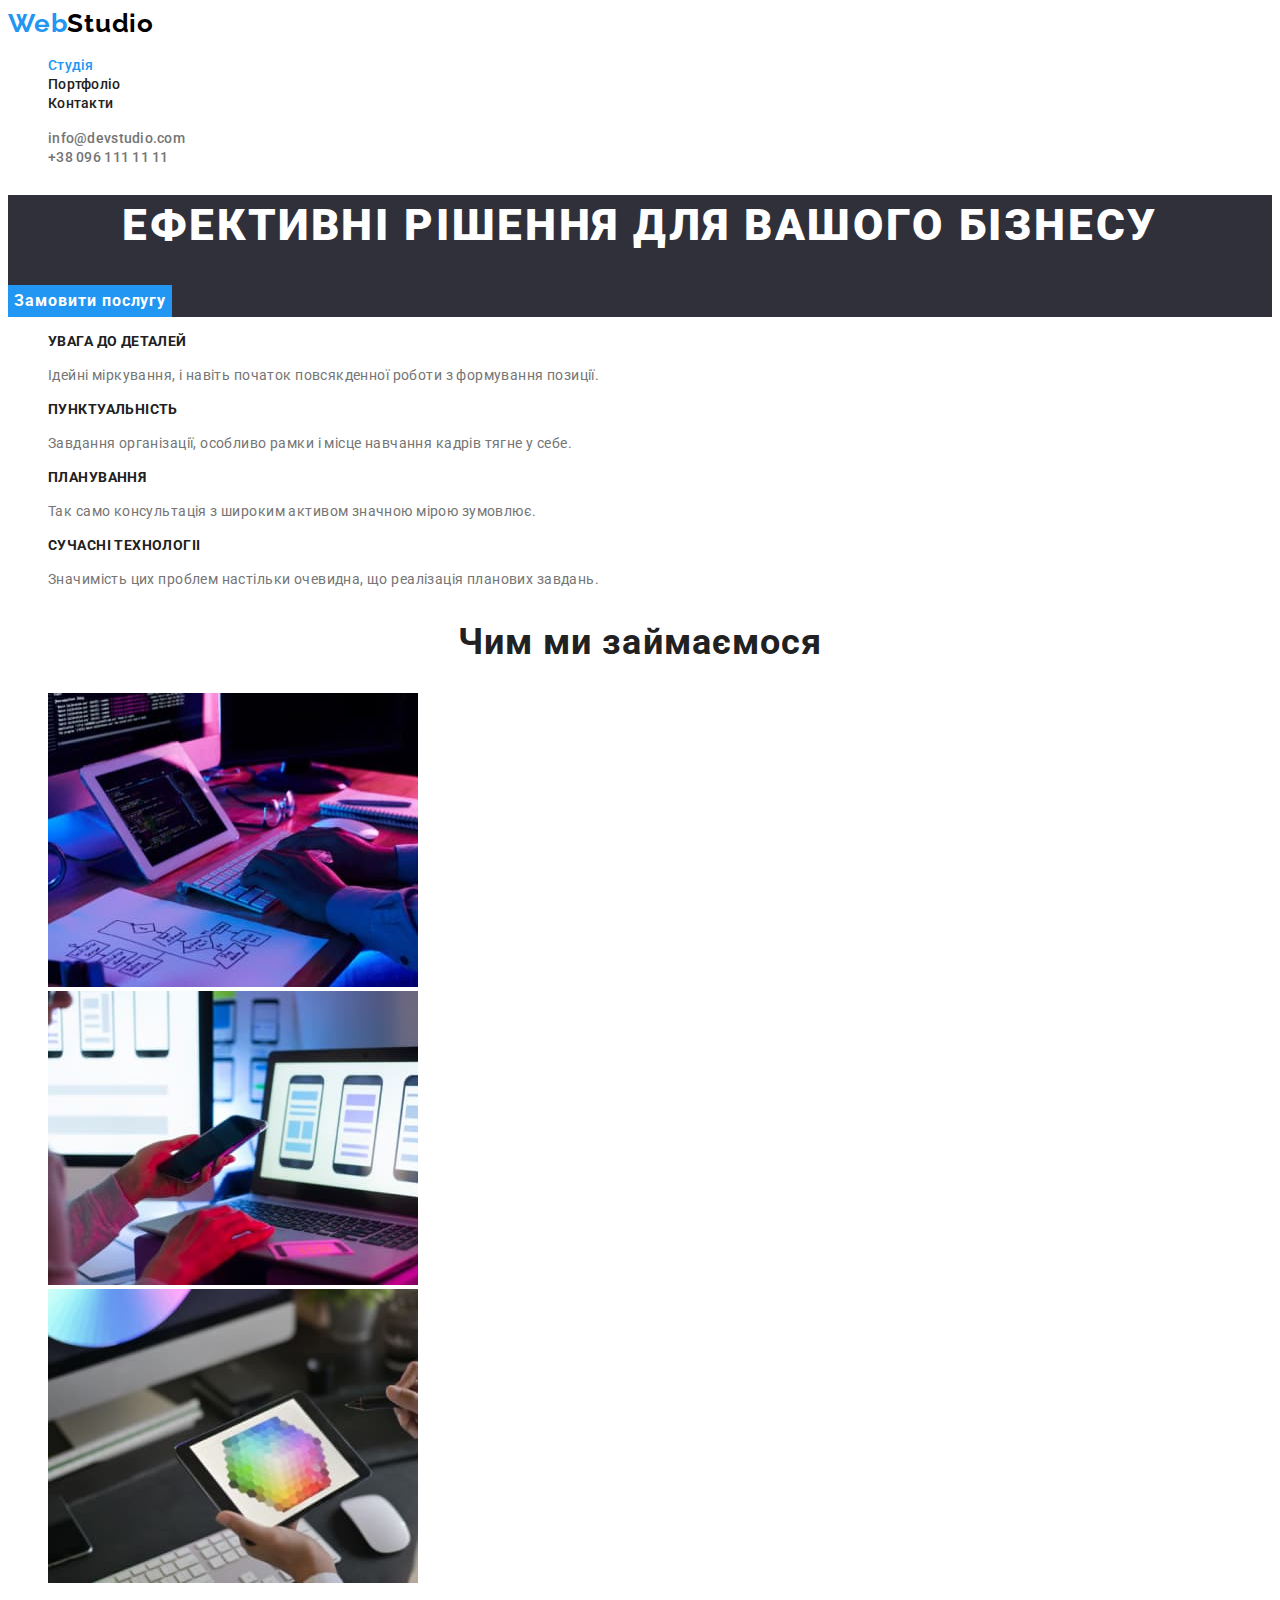
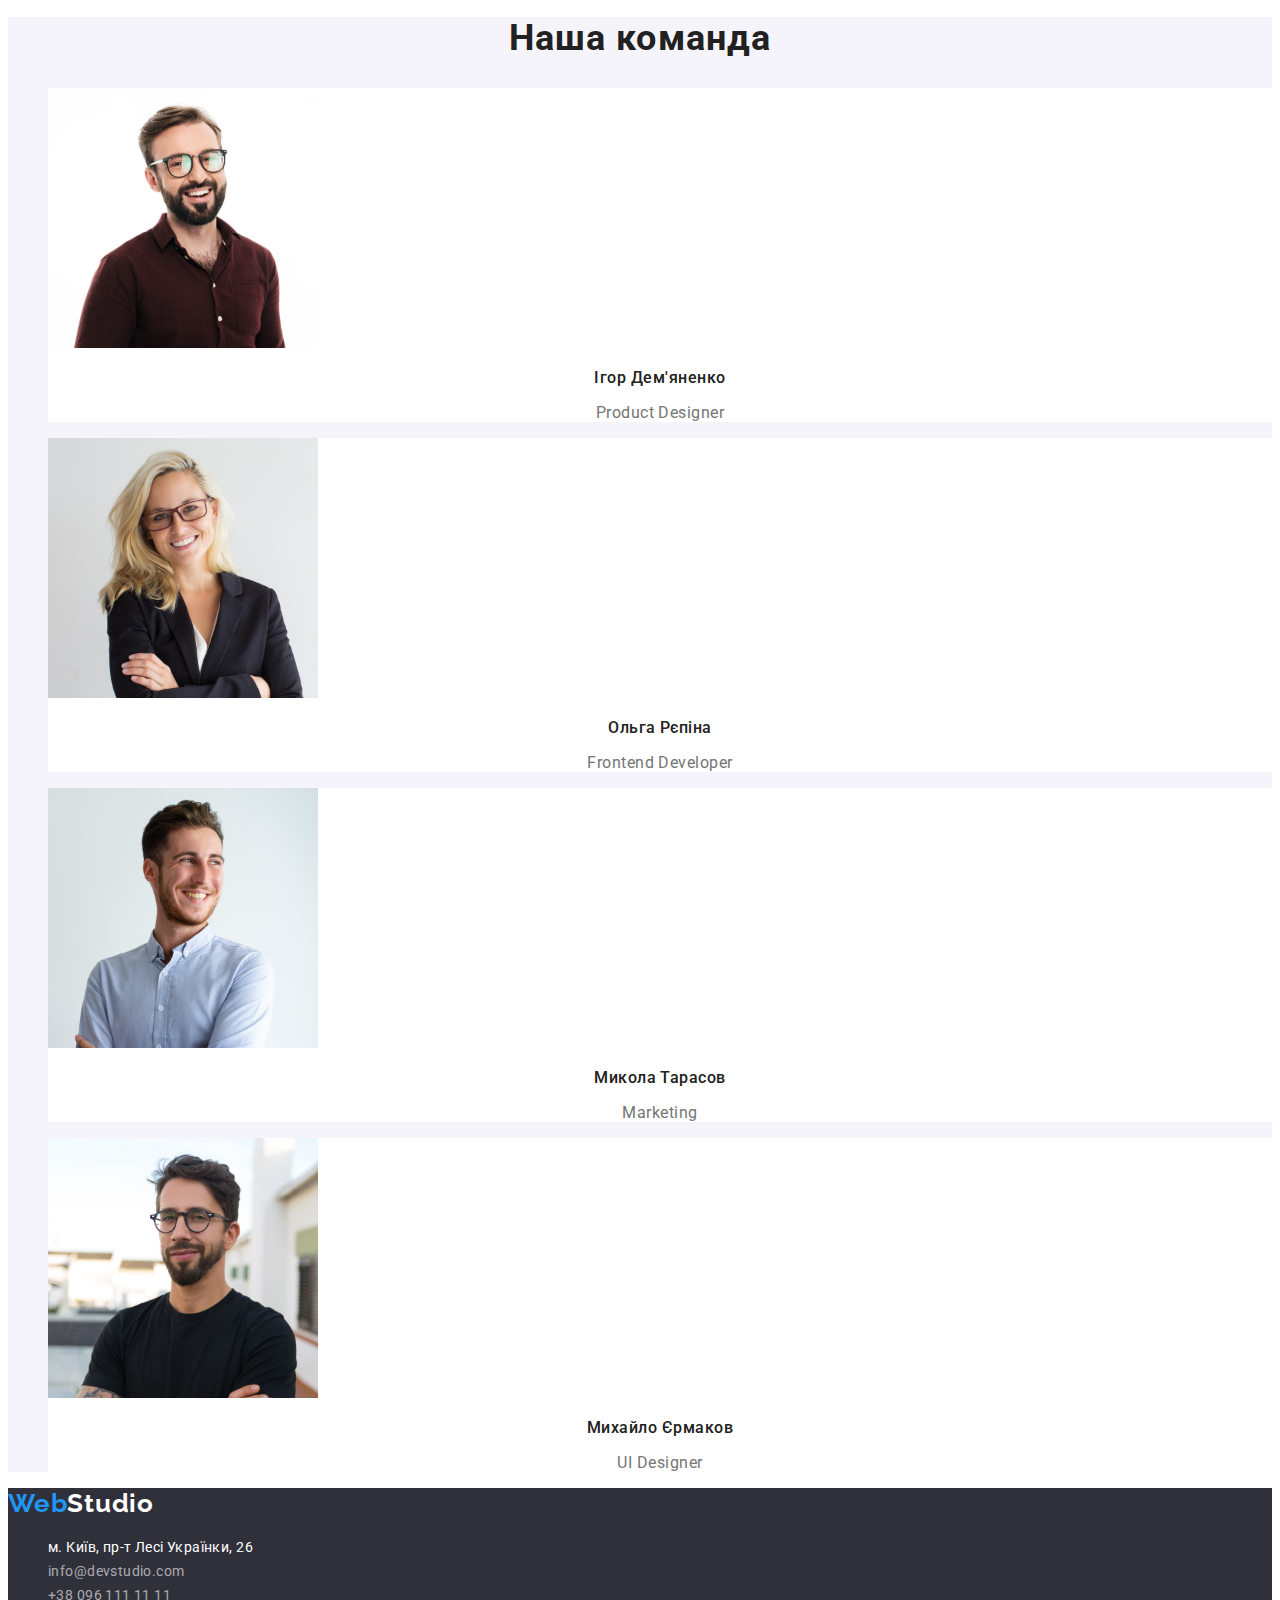
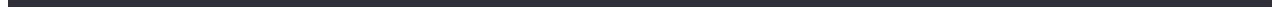
<file: index.html>
<!DOCTYPE html>
<html lang="uk">
  <head>
    <meta charset="UTF-8" />
    <meta http-equiv="X-UA-Compatible" content="IE=edge" />
    <meta name="viewport" content="width=device-width, initial-scale=1.0" />
    <title>WebStudio</title>
    <link rel="preconnect" href="https://fonts.googleapis.com" />
    <link rel="preconnect" href="https://fonts.gstatic.com" crossorigin />
    <link
      href="https://fonts.googleapis.com/css2?family=Raleway:wght@700&family=Roboto:wght@400;500;700;900&display=swap"
      rel="stylesheet"
    />
    <link rel="stylesheet" href="./css/style.css" />
  </head>
  <body>
    <header>
      <a class="logo" href="">Web<span class="logo-header">Studio</span></a>
      <nav>
        <ul class="nav-list list">
          <li class="nav-item">
            <a href="" class="nav-link link current">Студія</a>
          </li>
          <li class="nav-item">
            <a href="./portfolio.html" class="nav-link link">Портфоліо</a>
          </li>
          <li class="nav-item">
            <a href="" class="nav-link link">Контакти</a>
          </li>
        </ul>
      </nav>
      <ul class="list">
        <li>
          <a href="mailto:info@devstudio.com" class="header-mail link nav-link"
            >info@devstudio.com</a
          >
        </li>
        <li>
          <a href="tel:+380961111111" class="header-tel link nav-link"
            >+38 096 111 11 11</a
          >
        </li>
      </ul>
    </header>
    <main>
      <section class="hero-section">
        <h1 class="hero-title">Ефективні рішення для вашого бізнесу</h1>
        <button class="btn-hero" type="button">Замовити послугу</button>
      </section>
      <section class="benefits">
        <h2 class="visually-hidden">Переваги</h2>
        <ul class="list">
          <li>
            <h3 class="benefits-title">Увага до деталей</h3>
            <p class="benefits-text">
              Ідейні міркування, і навіть початок повсякденної роботи з
              формування позиції.
            </p>
          </li>
          <li>
            <h3 class="benefits-title">Пунктуальність</h3>
            <p class="benefits-text">
              Завдання організації, особливо рамки і місце навчання кадрів тягне
              у себе.
            </p>
          </li>
          <li>
            <h3 class="benefits-title">Планування</h3>
            <p class="benefits-text">
              Так само консультація з широким активом значною мірою зумовлює.
            </p>
          </li>
          <li>
            <h3 class="benefits-title">Сучасні технологіі</h3>
            <p class="benefits-text">
              Значимість цих проблем настільки очевидна, що реалізація планових
              завдань.
            </p>
          </li>
        </ul>
      </section>
      <section class="works">
        <h2 class="works-title">Чим ми займаємося</h2>
        <ul class="list">
          <li>
            <img
              src="./img/gallery-img-1.jpg"
              alt="computer work"
              width="370"
              height="294"
            />
          </li>
          <li>
            <img
              src="./img/gallery-img-2.jpg"
              alt="computer work"
              width="370"
              height="294"
            />
          </li>
          <li>
            <img
              src="./img/gallery-img-3.jpg"
              alt="computer work"
              width="370"
              height="294"
            />
          </li>
        </ul>
      </section>
      <section class="staff">
        <h2 class="staf-title">Наша команда</h2>
        <ul class="list">
          <li class="staff-card">
            <img
              src="./img/ihor-img-4.jpg"
              alt="ihor"
              width="270"
              height="260"
            />
            <h3 class="staff-name">Ігор Дем'яненко</h3>
            <p class="staff-profession">Product Designer</p>
          </li>
          <li class="staff-card">
            <img
              src="./img/olga-img-5.jpg"
              alt="olga"
              width="270"
              height="260"
            />
            <h3 class="staff-name">Ольга Рєпіна</h3>
            <p class="staff-profession">Frontend Developer</p>
          </li>
          <li class="staff-card">
            <img
              src="./img/mukola-img-6.jpg"
              alt="mukola"
              width="270"
              height="260"
            />
            <h3 class="staff-name">Микола Тарасов</h3>
            <p class="staff-profession">Marketing</p>
          </li>
          <li class="staff-card">
            <img
              src="./img/mukhaylo-img-7.jpg"
              alt="mukhaylo"
              width="270"
              height="260"
            />
            <h3 class="staff-name">Михайло Єрмаков</h3>
            <p class="staff-profession">UI Designer</p>
          </li>
        </ul>
      </section>
    </main>
    <footer class="footer">
      <a class="logo" href="">Web<span class="logo-footer">Studio</span></a>
      <address>
        <ul class="list">
          <li>
            <a
              href="https://goo.gl/maps/xZHKxqKx7CFX3MVU"
              class="link address nav-link"
              target="_blank"
              rel="noopener noreferrer nofollow"
              >м. Київ, пр-т Лесі Українки, 26</a
            >
          </li>
          <li>
            <a
              href="mailto:info@devstudio.com"
              class="link footer-mail nav-link"
              >info@devstudio.com</a
            >
          </li>
          <li>
            <a href="tel:+380961111111" class="link footer-tel nav-link"
              >+38 096 111 11 11</a
            >
          </li>
        </ul>
      </address>
    </footer>
  </body>
</html>
</file>
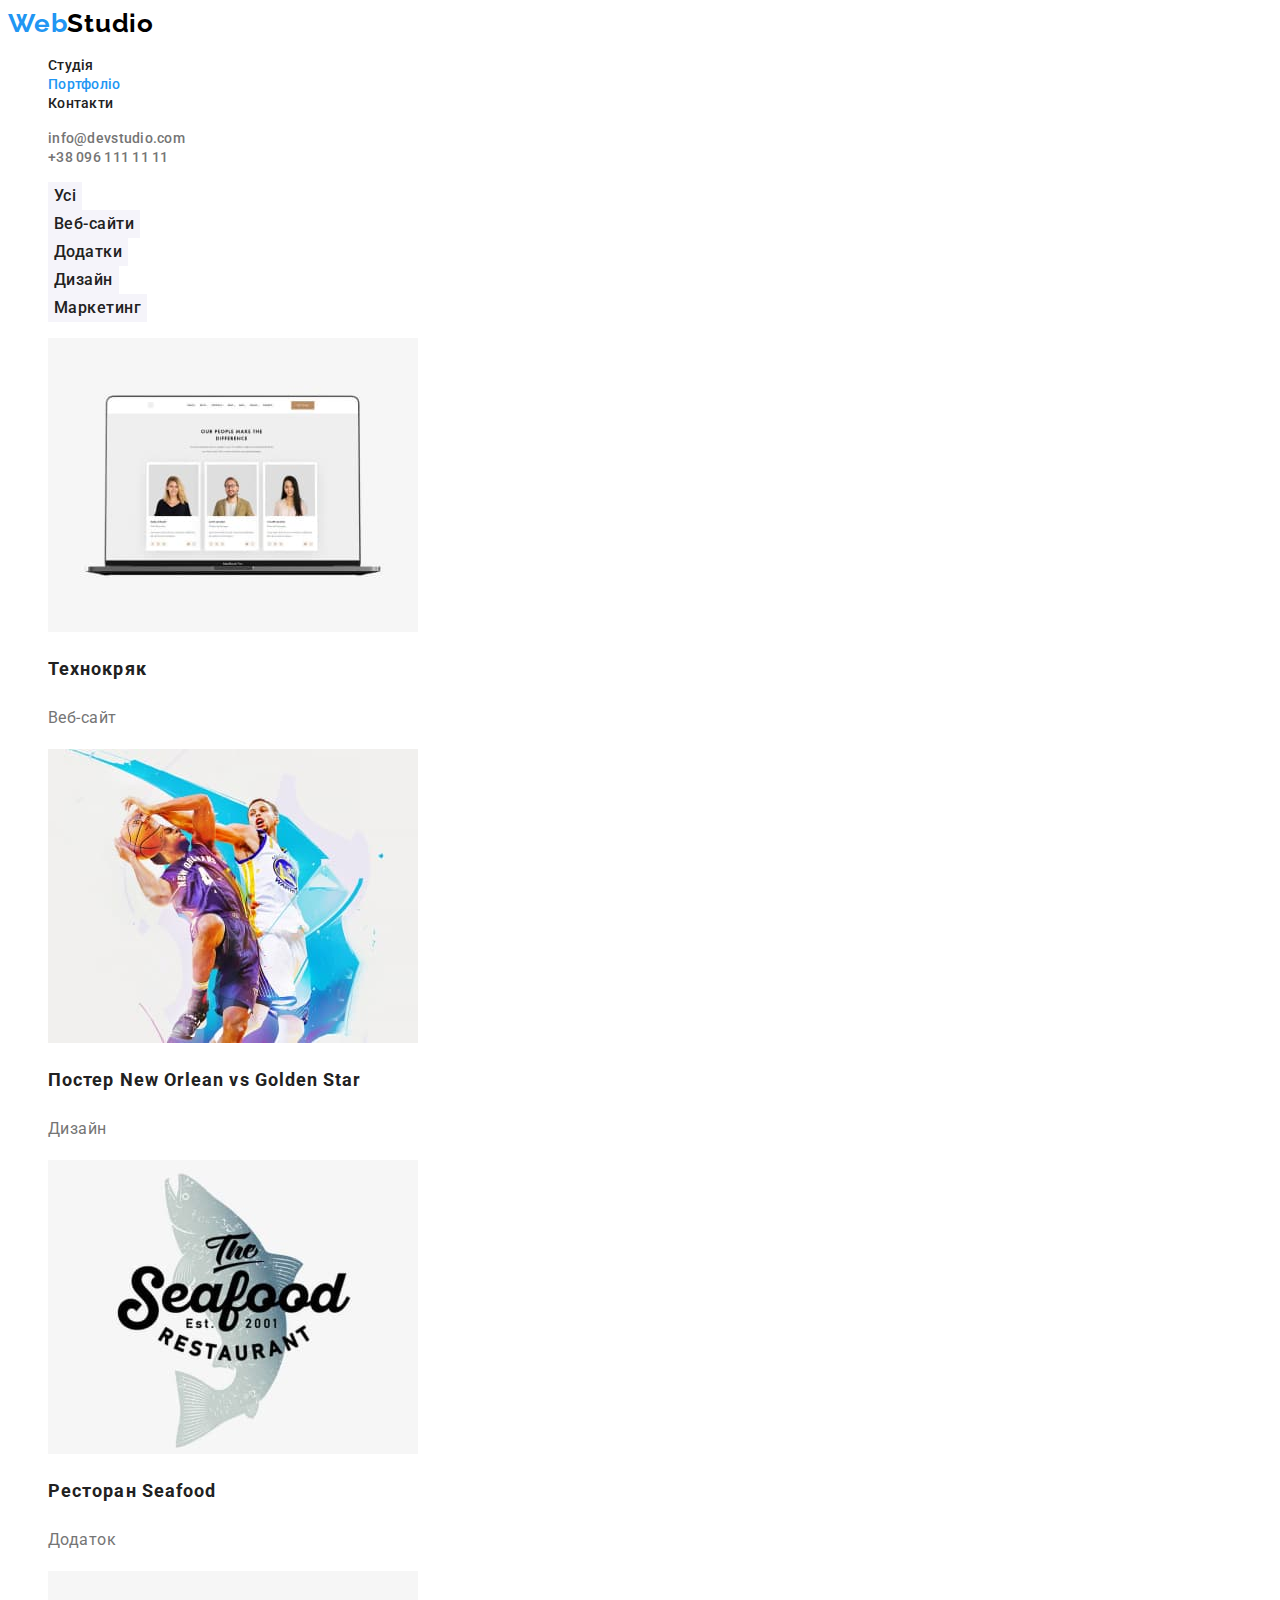
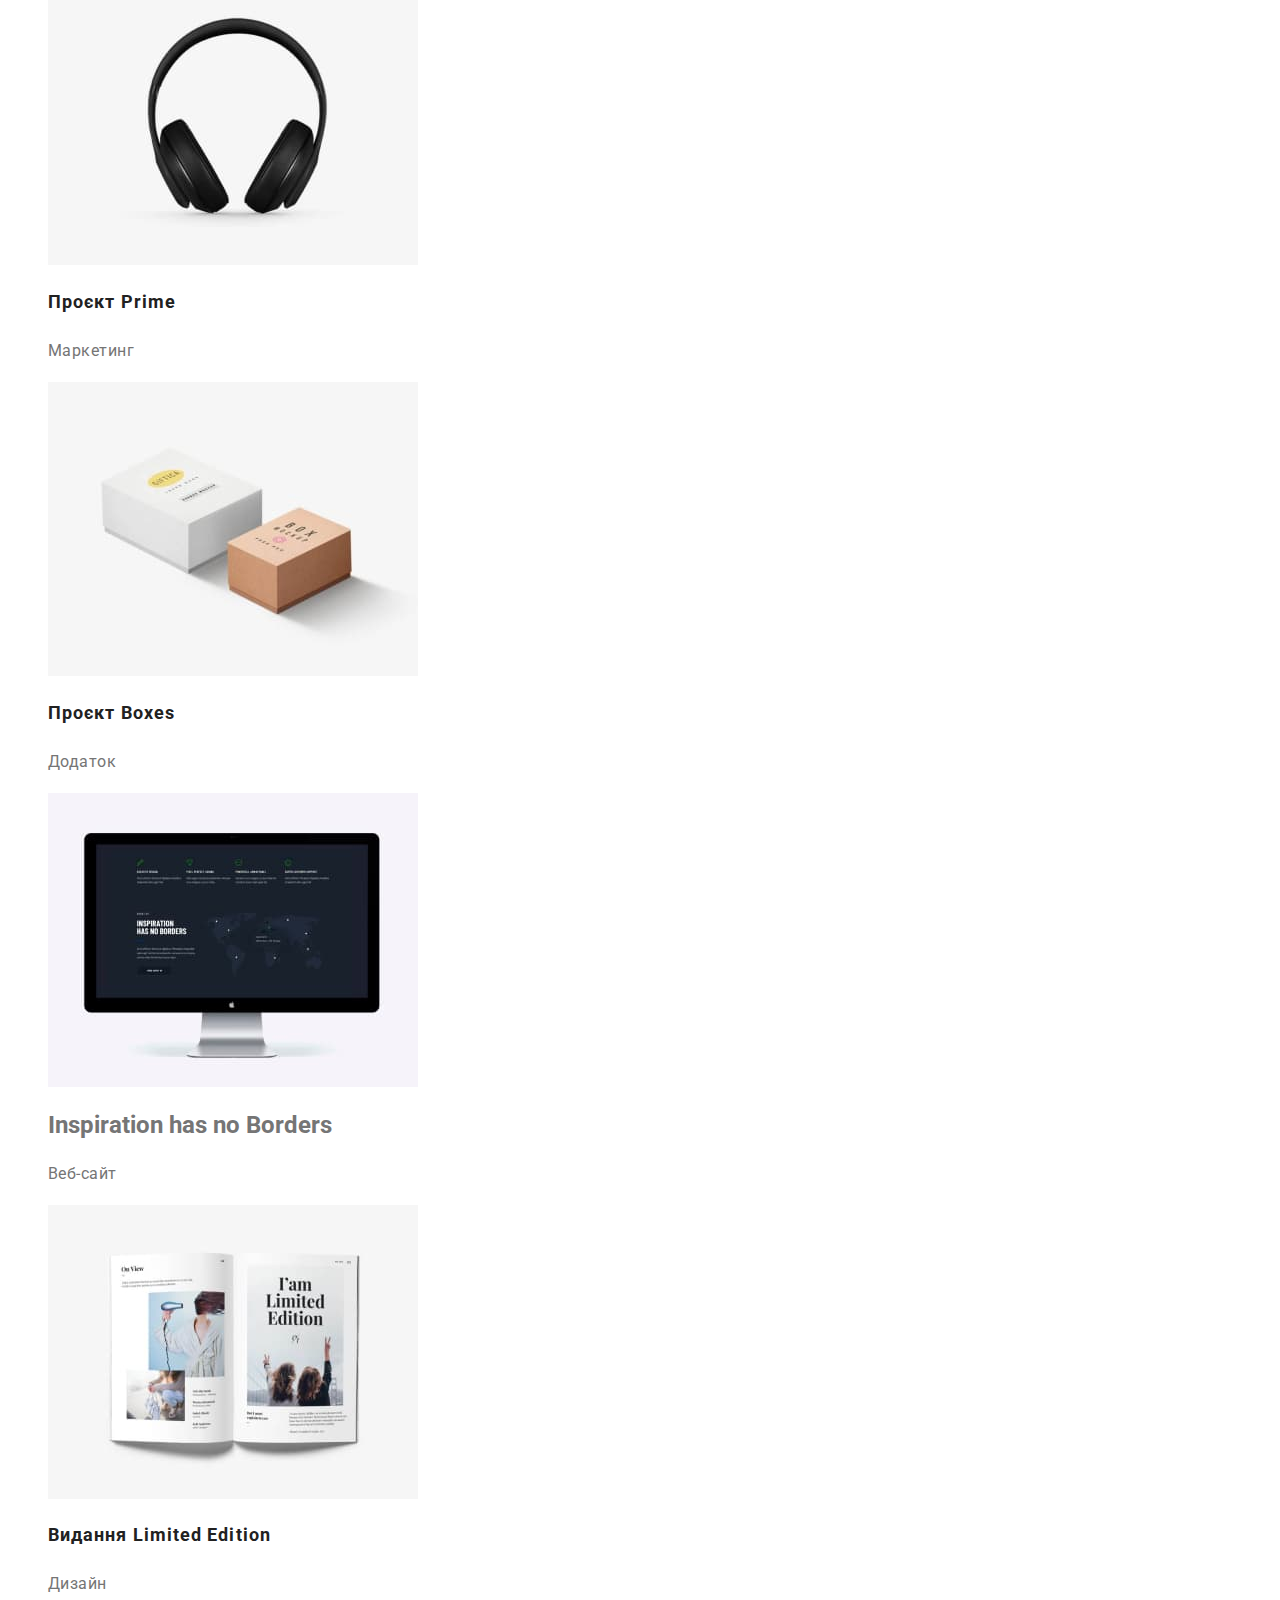
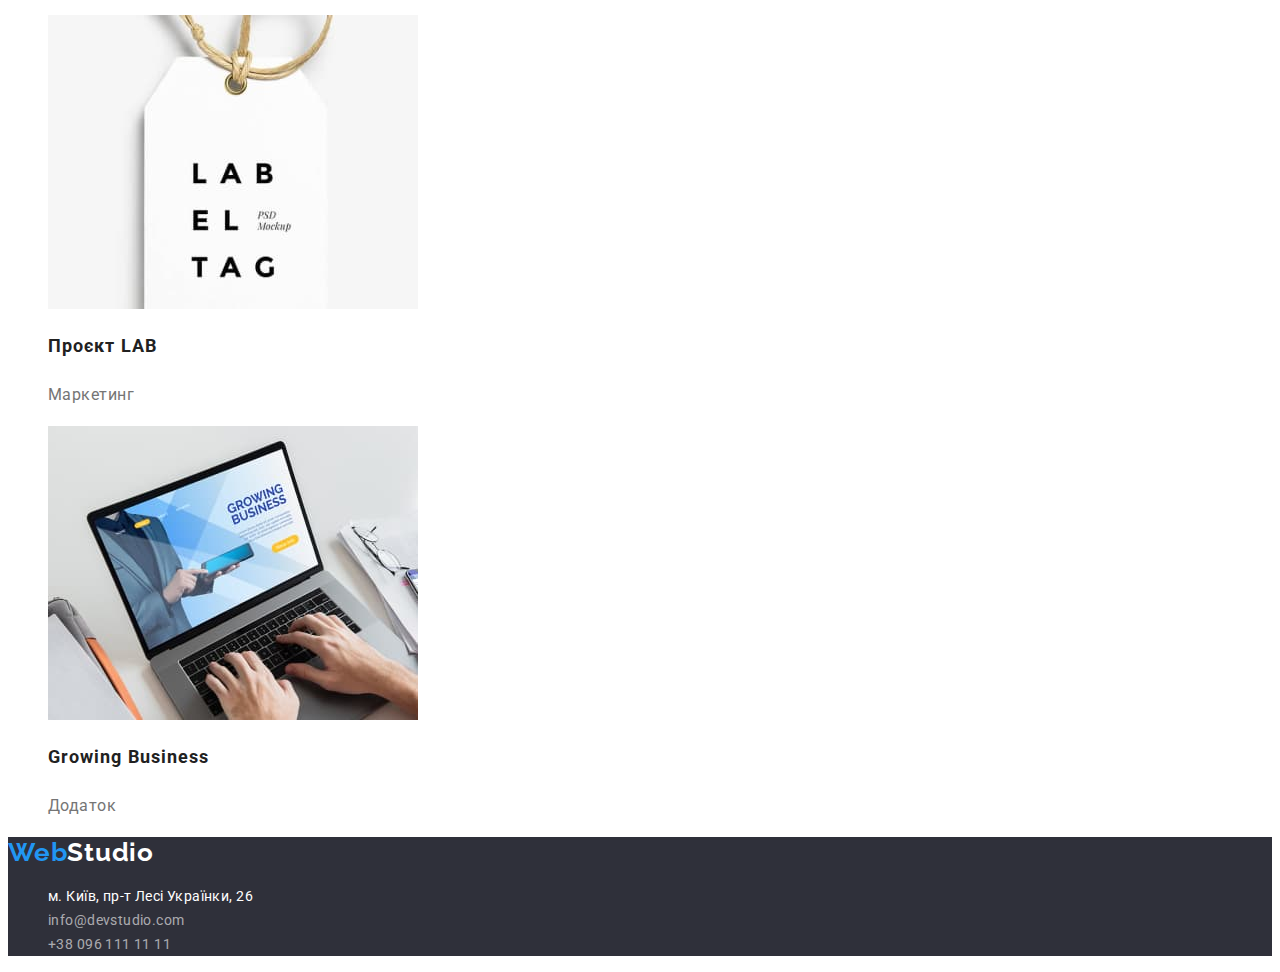
<file: portfolio.html>
<!DOCTYPE html>
<html lang="uk">
  <head>
    <meta charset="UTF-8" />
    <meta http-equiv="X-UA-Compatible" content="IE=edge" />
    <meta name="viewport" content="width=device-width, initial-scale=1.0" />
    <title>WebStudio</title>
    <link rel="preconnect" href="https://fonts.googleapis.com" />
    <link rel="preconnect" href="https://fonts.gstatic.com" crossorigin />
    <link
      href="https://fonts.googleapis.com/css2?family=Raleway:wght@700&family=Roboto:wght@400;500;700;900&display=swap"
      rel="stylesheet"
    />
    <link rel="stylesheet" href="./css/style.css" />
  </head>
  <body>
    <header>
      <a class="logo" href="">Web<span class="logo-header">Studio</span></a>
      <nav>
        <ul class="nav-list list">
          <li class="nav-item">
            <a href="./index.html" class="nav-link link">Студія</a>
          </li>
          <li class="nav-item">
            <a href="./portfolio.html" class="nav-link link current"
              >Портфоліо</a
            >
          </li>
          <li class="nav-item">
            <a href="" class="nav-link link">Контакти</a>
          </li>
        </ul>
      </nav>
      <ul class="list">
        <li>
          <a href="mailto:info@devstudio.com" class="header-mail link nav-link"
            >info@devstudio.com</a
          >
        </li>
        <li>
          <a href="tel:+380961111111" class="header-tel link nav-link"
            >+38 096 111 11 11</a
          >
        </li>
      </ul>
    </header>
    <main>
      <section>
        <h1 class="visually-hidden">Наші роботи</h1>
        <ul class="list">
          <li><button type="button" class="btn-works">Усі</button></li>
          <li><button type="button" class="btn-works">Веб-сайти</button></li>
          <li><button type="button" class="btn-works">Додатки</button></li>
          <li><button type="button" class="btn-works">Дизайн</button></li>
          <li><button type="button" class="btn-works">Маркетинг</button></li>
        </ul>
        <ul class="list">
          <li class="works-card">
            <img
              src="./img/works-img-1.jpg"
              alt="works"
              width="370"
              height="294"
            />
            <h2 class="job-title">Технокряк</h2>
            <p class="work-description">Веб-сайт</p>
          </li>
          <li class="works-card">
            <img
              src="./img/works-img-2.jpg"
              alt="works"
              width="370"
              height="294"
            />
            <h2 class="job-title">Постер New Orlean vs Golden Star</h2>
            <p class="work-description">Дизайн</p>
          </li>
          <li class="works-card">
            <img
              src="./img/works-img-3.jpg"
              alt="works"
              width="370"
              height="294"
            />
            <h2 class="job-title">Ресторан Seafood</h2>
            <p class="work-description">Додаток</p>
          </li>
          <li class="works-card">
            <img
              src="./img/works-img-4.jpg"
              alt="works"
              width="370"
              height="294"
            />
            <h2 class="job-title">Проєкт Prime</h2>
            <p class="work-description">Маркетинг</p>
          </li>
          <li class="works-card">
            <img
              src="./img/works-img-5.jpg"
              alt="works"
              width="370"
              height="294"
            />
            <h2 class="job-title">Проєкт Boxes</h2>
            <p class="work-description">Додаток</p>
          </li>
          <li class="works-card">
            <img
              src="./img/works-img-6.jpg"
              alt="works"
              width="370"
              height="294"
            />
            <h2>Inspiration has no Borders</h2>
            <p class="work-description">Веб-сайт</p>
          </li>
          <li class="works-card">
            <img
              src="./img/works-img-7.jpg"
              alt="works"
              width="370"
              height="294"
            />
            <h2 class="job-title">Видання Limited Edition</h2>
            <p class="work-description">Дизайн</p>
          </li>
          <li class="works-card">
            <img
              src="./img/works-img-8.jpg"
              alt="works"
              width="370"
              height="294"
            />
            <h2 class="job-title">Проєкт LAB</h2>
            <p class="work-description">Маркетинг</p>
          </li>
          <li class="works-card">
            <img
              src="./img/works-img-9.jpg"
              alt="works"
              width="370"
              height="294"
            />
            <h2 class="job-title">Growing Business</h2>
            <p class="work-description">Додаток</p>
          </li>
        </ul>
      </section>
    </main>
    <footer class="footer">
      <a class="logo" href="">Web<span class="logo-footer">Studio</span></a>
      <address>
        <ul class="list">
          <li>
            <a
              href="https://goo.gl/maps/xZHKxqKx7CFX3MVU"
              class="link address nav-link"
              target="_blank"
              rel="noopener noreferrer nofollow"
              >м. Київ, пр-т Лесі Українки, 26</a
            >
          </li>
          <li>
            <a
              href="mailto:info@devstudio.com"
              class="link footer-mail nav-link"
              >info@devstudio.com</a
            >
          </li>
          <li>
            <a href="tel:+380961111111" class="link footer-tel nav-link"
              >+38 096 111 11 11</a
            >
          </li>
        </ul>
      </address>
    </footer>
  </body>
</html>
</file>
<file: css/style.css>
:root {
  --main-title-color: #ffffff;
  --secondary-title-color: #212121;
  --description-color: #757575;
  --accent-color: #2196f3;
  --logo-color: #000000;
  --background-color-grey: #f5f4fa;
  --background-color-black: #2f303a;
  --footer-contact-color: rgba(255, 255, 255, 0.6);
  --btn-hover-focus-color:#188CE8;
}
body {
  font-family: "Roboto", sans-serif;
  background-color: var(--main-title-color);
  color: var(--description-color);
}

.list {
  list-style: none;
}

.link {
  text-decoration: none;
}
/* header */

.logo {
  font-family: "Raleway", sans-serif;
  font-style: normal;
  font-weight: 700;
  font-size: 26px;
  line-height: calc(31 / 26);
  letter-spacing: 0.03em;
  color: var(--accent-color);
  text-decoration: none;
}

.logo-header {
  color: var(--logo-color);
}

.nav-link {
  font-weight: 500;
  font-size: 14px;
  line-height: calc(16 / 14);
  letter-spacing: 0.02em;
  color: var(--secondary-title-color);
}

.nav-link:hover,
.nav-link:focus {
  color: var(--accent-color);
}

.nav-list .link.current {
  color: var(--accent-color);
}

.header-mail {
  font-weight: 500;
  font-size: 14px;
  line-height: calc(16 / 14);
  letter-spacing: 0.02em;
  color: var(--description-color);
}
.header-tel {
  font-weight: 500;
  font-size: 14px;
  line-height: calc(16 / 14);
  letter-spacing: 0.02em;
  color: var(--description-color);
}

/* hero */

.hero-section {
  background-color: var(--background-color-black);
}

.hero-title {
  font-weight: 900;
  font-size: 44px;
  line-height: calc(60 / 44);
  text-align: center;
  letter-spacing: 0.06em;
  text-transform: uppercase;
  color: var(--main-title-color);
}

.btn-hero {
  font-family: inherit;
  font-weight: 700;
  font-size: 16px;
  line-height: calc(30 / 16);
  text-align: center;
  letter-spacing: 0.06em;
  color: var(--main-title-color);
  background: var(--accent-color);
  cursor: pointer;
  border: none;
}
.btn-hero:hover,
.btn-hero:focus{
  background-color: var(--btn-hover-focus-color);
}

/* benefins */
.visually-hidden {
  position: absolute;
  white-space: nowrap;
  width: 1px;
  height: 1px;
  overflow: hidden;
  border: 0;
  padding: 0;
  clip: rect(0 0 0 0);
  clip-path: inset(50%);
  margin: -1px;
}

.benefits-title {
  font-weight: 700;
  font-size: 14px;
  line-height: calc(16 / 14);
  letter-spacing: 0.03em;
  text-transform: uppercase;
  color: var(--secondary-title-color);
}

.benefits-text {
  font-size: 14px;
  line-height: calc(24 / 14);
  letter-spacing: 0.03em;
  color: var(--description-color);
}

/* works */

.works-title,
.staf-title {
  font-weight: 700;
  font-size: 36px;
  line-height: calc(42 / 36);
  letter-spacing: 0.03em;
  color: var(--secondary-title-color);
  text-align: center;

}

/* staff */

.staff {
  background-color: var(--background-color-grey);
}

.staff-card {
  background-color: var(--main-title-color);
}
.staff-name {
  font-weight: 500;
  font-size: 16px;
  line-height: calc(19 / 16);
  letter-spacing: 0.03em;
  color: var(--secondary-title-color);
  text-align: center;
}
.staff-profession {
  font-size: 16px;
  line-height: calc(19 / 16);
  letter-spacing: 0.03em;
  color: var(--description-color);
  text-align: center;
}

/* footer */
.footer {
  background-color: var(--background-color-black);
}
.logo-footer {
  color: var(--main-title-color);
}

.footer-mail,
.footer-tel {
  font-weight: 400;
  font-size: 14px;
  line-height: calc(24 / 14);
  letter-spacing: 0.03em;
  color: var(--footer-contact-color);
  font-style: normal;
}
.address {
  font-weight: 400;
  font-size: 14px;
  line-height: calc(24 / 14);
  letter-spacing: 0.03em;
  color: var(--main-title-color);
  font-style: normal;
}

/* portfolio */

.btn-works {
  font-family: inherit;
  font-style: normal;
  font-weight: 500;
  font-size: 16px;
  line-height: calc(26 / 16);
  text-align: center;
  letter-spacing: 0.03em;
  color: var(--secondary-title-color);
  background: var(--background-color-grey);
  border: none;
  cursor: pointer;
}
.btn-works:hover,
.btn-works:focus {
  background-color: var(--accent-color);
  color: var(--main-title-color);
}

.works-card {
  background-color: var(--main-title-color);
}
.job-title {
  font-weight: 700;
  font-size: 18px;
  line-height: calc(36 / 18);
  letter-spacing: 0.06em;
  color: var(--secondary-title-color);
}
.work-description {
  font-size: 16px;
  line-height: 30px;
  letter-spacing: 0.03em;
  color: var(--description-color);
}
</file>
